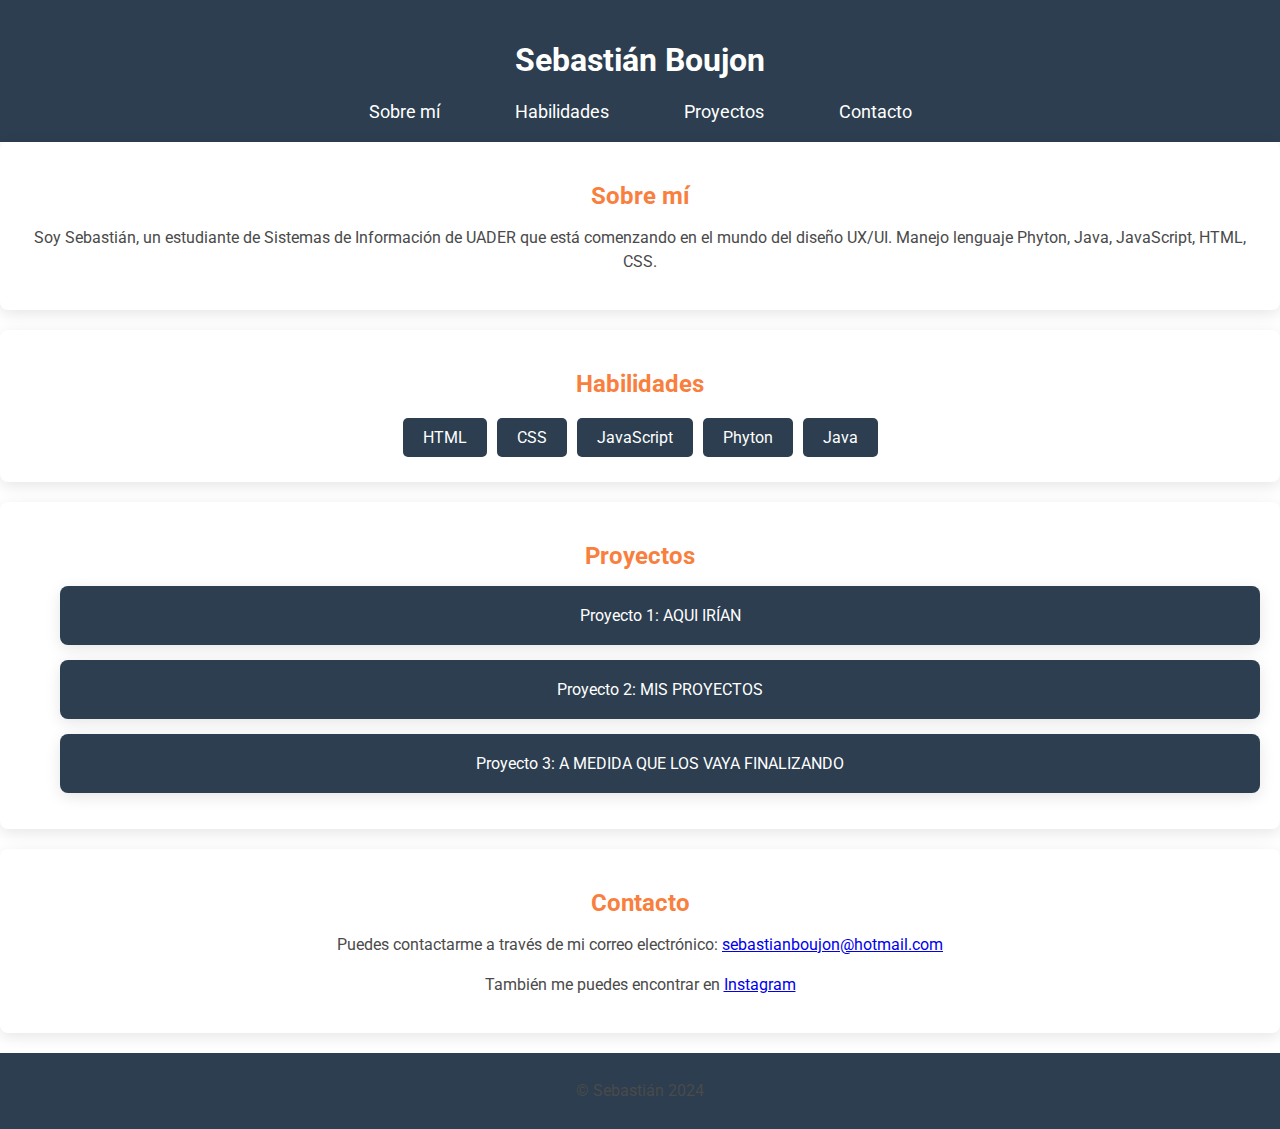
<file: index.html>
<!DOCTYPE html>
<html lang="es">
<head>
    <meta charset="UTF-8">
    <meta name="viewport" content="width=device-width, initial-scale=1.0">
    <title>Mi portafolio - Sebastián</title>
    <link rel="stylesheet" href="ESTILOS.css">
    <link href="https://fonts.googleapis.com/css2?family=Roboto:wght@400;700&display=swap" rel="stylesheet">
    <link rel="icon" href="favicon.ico" type="image/x-icon">
    <link href="https://fonts.googleapis.com/css2?family=Roboto:wght@400;700&display=swap" rel="stylesheet">
</head>
<body>
    <header>
        <h1>Sebastián Boujon</h1>
        <nav>
            <ul>
                <li><a href="#sobre-mi">Sobre mí</a></li>
                <li><a href="#habilidades">Habilidades</a></li>
                <li><a href="#proyectos">Proyectos</a></li>
                <li><a href="#contacto">Contacto</a></li>
            </ul>
        </nav>
    </header>

    <section id="sobre-mi">
        <h2>Sobre mí</h2>
        <p>Soy Sebastián, un estudiante de Sistemas de Información de UADER que está comenzando en el mundo del diseño UX/UI. Manejo lenguaje Phyton, Java, JavaScript, HTML, CSS.
        </p>
    </section>

    <section id="habilidades">
        <h2>Habilidades</h2>
        <ul class="habilidades-lista">
            <li class="habilidad">HTML</li>
            <li class="habilidad">CSS</li>
            <li class="habilidad">JavaScript</li>
            <li class="habilidad">Phyton</li>
            <li class="habilidad">Java</li>
        </ul>
    </section>
    
    <section id="proyectos">
        <h2>Proyectos</h2>
        <ul>
            <li class="proyecto">Proyecto 1: AQUI IRÍAN</li>
            <li class="proyecto">Proyecto 2: MIS PROYECTOS</li>
            <li class="proyecto">Proyecto 3: A MEDIDA QUE LOS VAYA FINALIZANDO</li>
        </ul>
    </section>

    <section id="contacto">
        <h2>Contacto</h2>
        <p>Puedes contactarme a través de mi correo electrónico: <a href="mailto:sebastianboujon@hotmail.com">sebastianboujon@hotmail.com</a></p>
        <p>También me puedes encontrar en <a href="https://www.instagram.com/sebastianboujon" target="_blank">Instagram</a></p>
    </section>

    <footer>
        <p>&copy; Sebastián 2024</p>
    </footer>
</body>
</html>
</file>
<file: ESTILOS.css>
/* Estilos generales */
body {
    font-family: 'Roboto', sans-serif;
    margin: 0;
    padding: 0;
    background-color: #fff; 
    text-align: center; 
}

/* Estilos para el encabezado */
header {
    background-color: #2C3E50; 
    color: #fff;
    padding: 20px;
}

/* Estilos para el menú de navegación */
nav ul {
    list-style: none; 
    margin: 0;
    padding: 0;
    display: flex;
    justify-content: center; 
    gap: 35px; 
}

nav li {
    margin: 0;
}

nav a {
    text-decoration: none;
    color: #fff;
    font-size: 18px;
    padding: 10px 20px; 
    border-radius: 5px;
    transition: background-color 0.3s;
}

nav a:hover {
    background-color: #FF9F69; 
}

/* Estilos para las secciones */
section {
    padding: 20px;
    margin-bottom: 20px;
    background-color: #FFF; 
    border-radius: 8px;
    box-shadow: 0px 4px 15px rgba(0, 0, 0, 0.1);
    text-align: center; 
}

/* Estilos para los títulos de sección */
h2 {
    color: #F97F3F; 
    font-size: 24px;
    margin-bottom: 15px;
}

/* Estilos para los párrafos */
p {
    font-size: 16px;
    line-height: 1.5;
    color: #4A4A4A; 
}

/* Estilos para los proyectos */
#proyectos {
    background-color: #FFF;
    padding: 20px;
}

.proyecto {
    background-color: #2C3E50; 
    color: white;
    padding: 20px;
    margin-bottom: 15px;
    border-radius: 8px;
    box-shadow: 0px 4px 15px rgba(0, 0, 0, 0.1);
    transition: background-color 0.3s;
    text-align: center; /
}

.proyecto:hover {
    background-color: #FF9F69; 
}

/* Estilos para el pie de página */
footer {
    background-color: #2C3E50; 
    color: white;
    text-align: center;
    padding: 10px 0;
}

/* Estilos para la sección de habilidades */
#habilidades {
    background-color: #FFF;
    padding: 20px;
}

.habilidades-lista {
    display: flex;
    flex-wrap: wrap;
    justify-content: center;
    list-style: none; 
    padding: 0; 
    margin: 0; 
}

.habilidad {
    display: inline-block;
    background-color: #2C3E50;
    color: white;
    padding: 10px 20px;
    margin: 5px;
    border-radius: 5px;
    font-size: 16px;
    text-align: center;
    transition: background-color 0.3s;
}

.habilidad:hover {
    background-color: #FF9F69;
}

/* Responsividad */
@media (max-width: 768px) {
    nav li {
        display: block;
        margin-bottom: 10px;
    }

    header {
        padding: 15px;
    }

    section {
        padding: 15px;
    }

    .proyecto {
        padding: 15px;
    }

    .habilidad {
        font-size: 14px; 
    }
}
</file>
